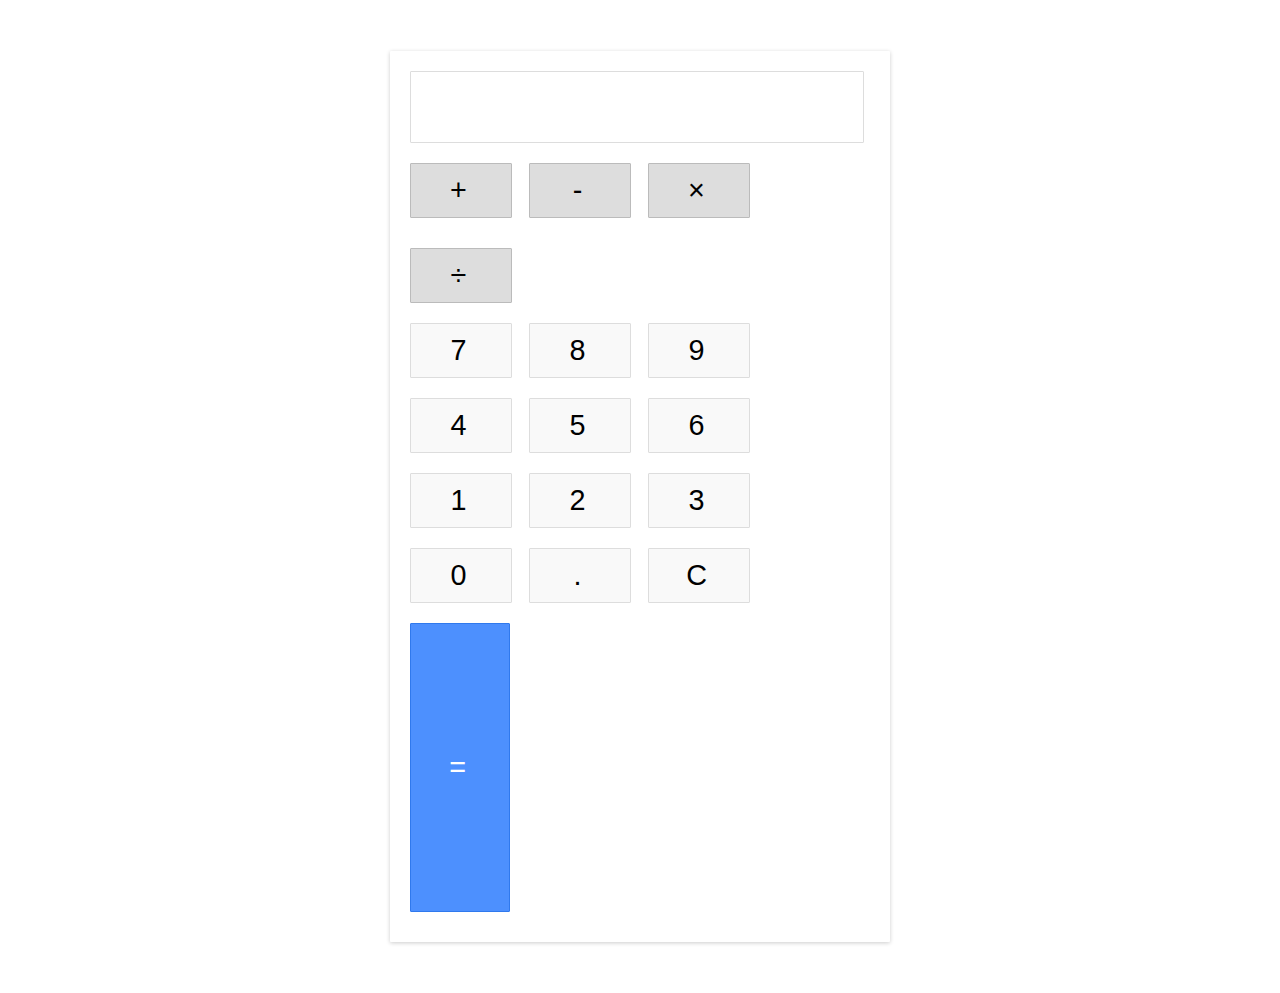
<file: calc.html>
<!DOCTYPE html>
<html lang="en">
  <head>
    <meta charset="UTF-8" />
    <meta http-equiv="X-UA-Compatible" content="IE=edge" />
    <meta name="viewport" content="width=device-width, initial-scale=1.0" />
    <title>Calculator</title>
    <link rel="stylesheet" href="calc.css" />
  </head>
  <body>
    <div class="calculator">
      <div class="input" id="input"></div>
      <div class="buttons">
        <div class="operators">
          <div>+</div>
          <div>-</div>
          <div>&times;</div>
          <div>&divide;</div>
        </div>
        <div class="leftPanel">
          <div class="numbers">
            <div>7</div>
            <div>8</div>
            <div>9</div>
          </div>
          <div class="numbers">
            <div>4</div>
            <div>5</div>
            <div>6</div>
          </div>
          <div class="numbers">
            <div>1</div>
            <div>2</div>
            <div>3</div>
          </div>
          <div class="numbers">
            <div>0</div>
            <div>.</div>
            <div id="clear">C</div>
          </div>
        </div>
        <div class="equal" id="result">=</div>
      </div>
    </div>
    <script src="calc.js" type="text/javascript"></script>
  </body>
</html>
</file>
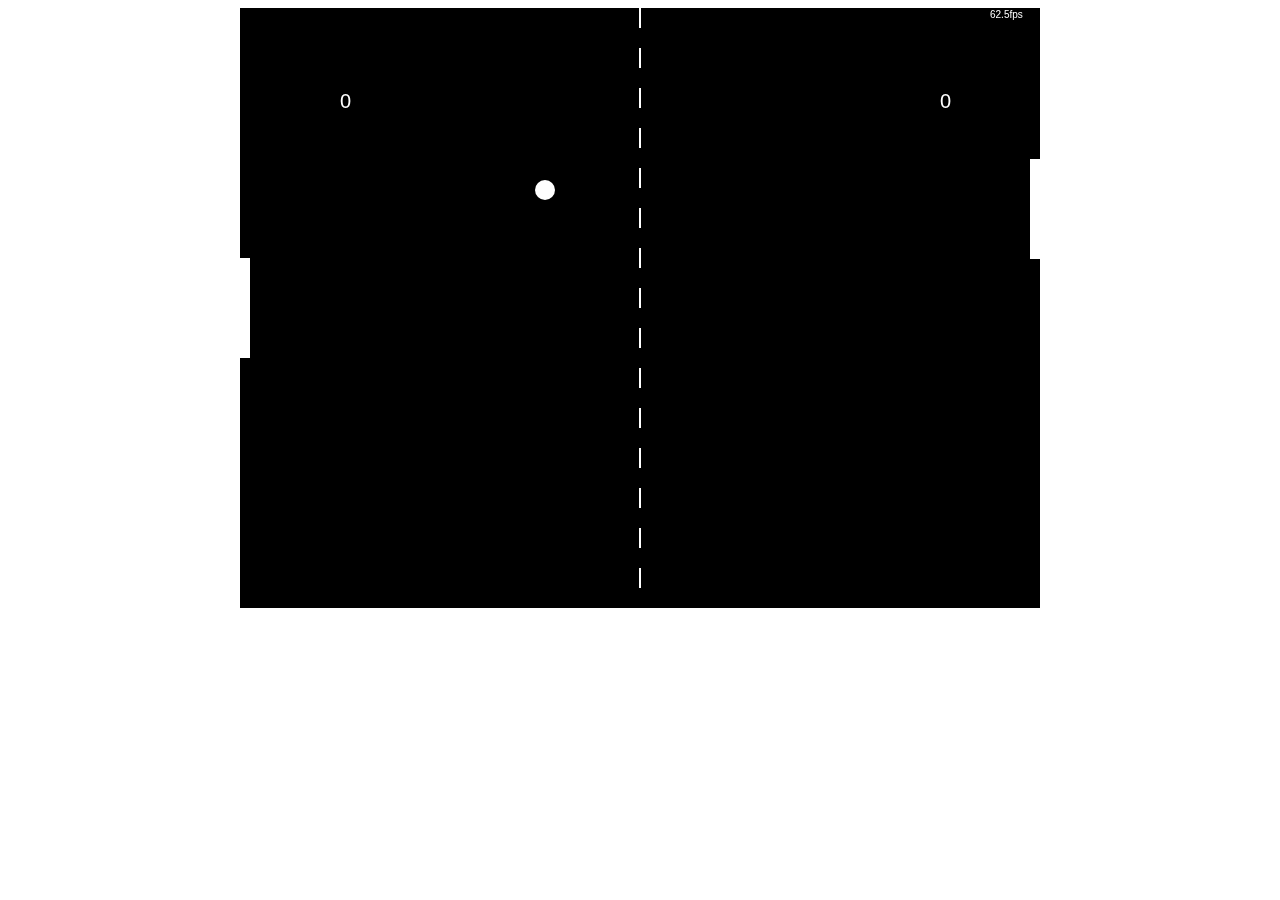
<file: pingpong.html>
<!DOCTYPE html>
<html lang="en">
  <head>
    <meta charset="UTF-8" />
    <meta http-equiv="X-UA-Compatible" content="IE=edge" />
    <meta name="viewport" content="width=device-width, initial-scale=1.0" />
    <title>Ping Pong Game</title>
  </head>
  <body>
    <div style="text-align: center">
      <canvas id="gameCanvas" width="800" height="600"></canvas>
    </div>

    <script src="ping.js" type="text/javascript"></script>
  </body>
</html>
</file>
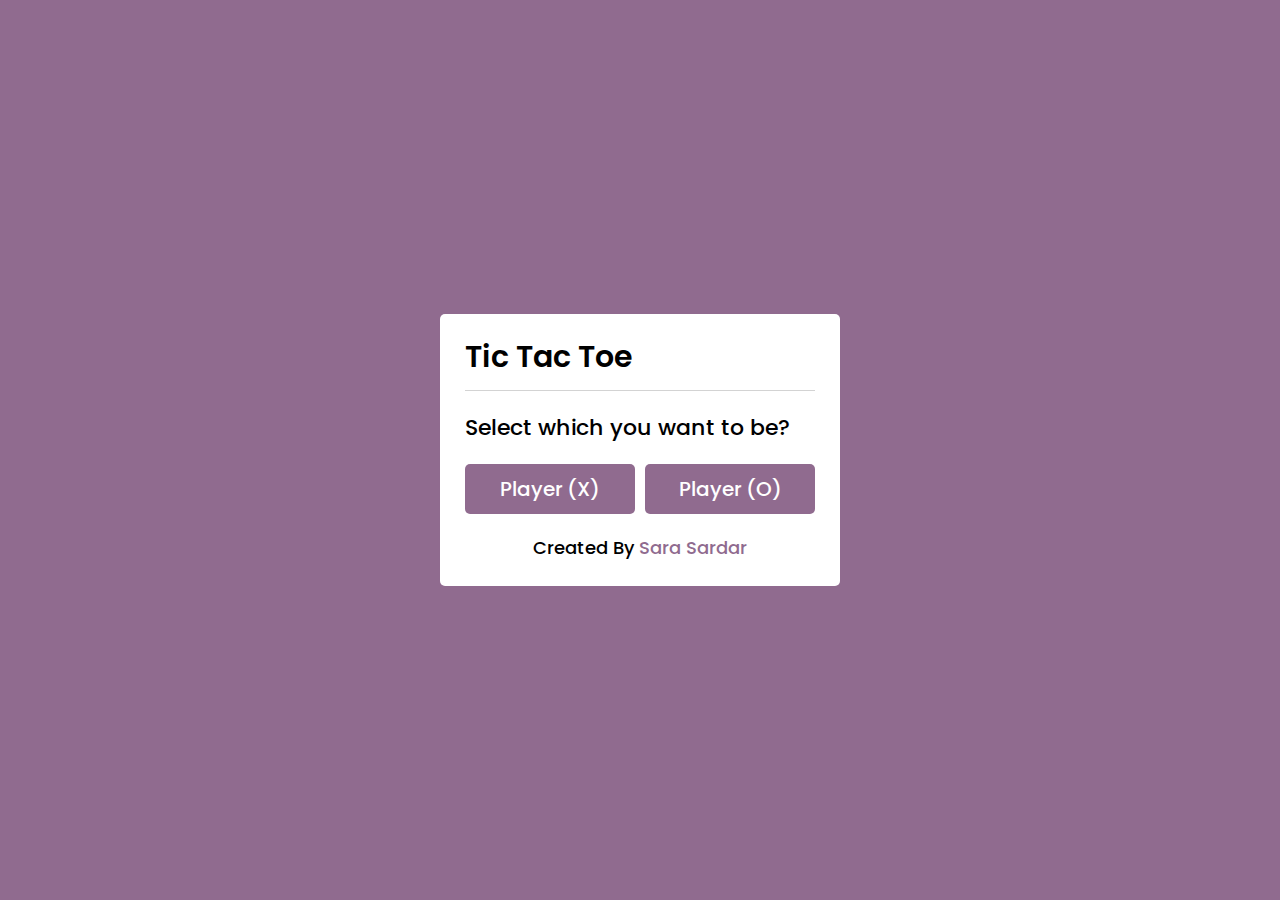
<file: tictactoi.html>
<!DOCTYPE html>
<!-- -->
<html lang="en">
  <head>
    <meta charset="UTF-8" />
    <title>Tic Tac Toe Game | Sara Sardar</title>
    <link rel="stylesheet" href="tic.css" />
    <link
      rel="stylesheet"
      href="https://cdnjs.cloudflare.com/ajax/libs/font-awesome/5.15.3/css/all.min.css"
    />
  </head>
  <body>
    <!-- select box -->
    <div class="select-box">
      <header>Tic Tac Toe</header>
      <div class="content">
        <div class="title">Select which you want to be?</div>
        <div class="options">
          <button class="playerX">Player (X)</button>
          <button class="playerO">Player (O)</button>
        </div>
        <div class="credit">
          Created By
          <a href="https://github.com/Sara-Sardar" target="_blank"
            >Sara Sardar</a
          >
        </div>
      </div>
    </div>

    <!-- playboard section -->
    <div class="play-board">
      <div class="details">
        <div class="players">
          <span class="Xturn">X's Turn</span>
          <span class="Oturn">O's Turn</span>
          <div class="slider"></div>
        </div>
      </div>
      <div class="play-area">
        <section>
          <span class="box1"></span>
          <span class="box2"></span>
          <span class="box3"></span>
        </section>
        <section>
          <span class="box4"></span>
          <span class="box5"></span>
          <span class="box6"></span>
        </section>
        <section>
          <span class="box7"></span>
          <span class="box8"></span>
          <span class="box9"></span>
        </section>
      </div>
    </div>

    <!-- result box -->
    <div class="result-box">
      <div class="won-text"></div>
      <div class="btn"><button>Replay</button></div>
    </div>

    <script src="tic.js"></script>
  </body>
</html>
</file>
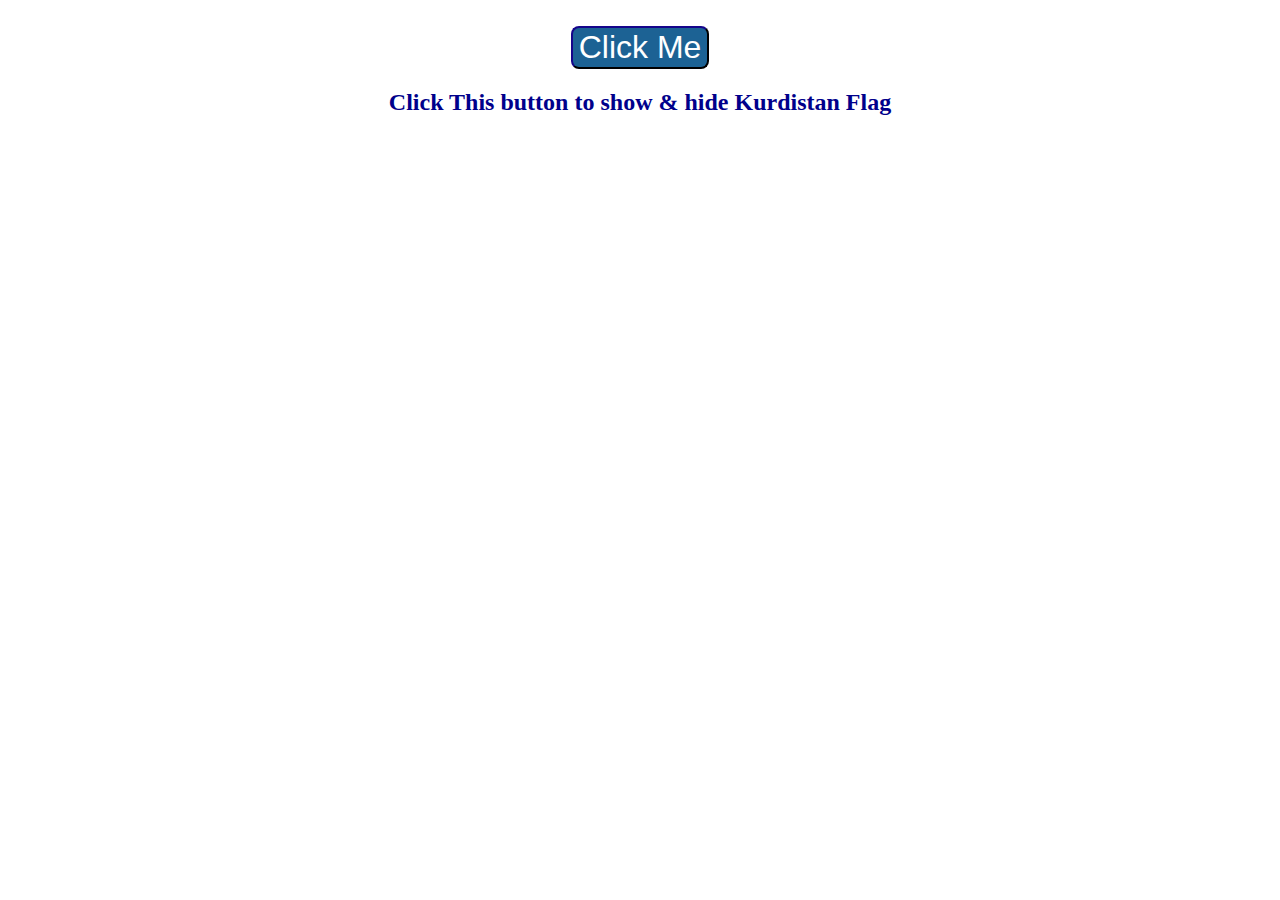
<file: project3/bigflag.html>
<html>
	<head>
		<title>kurdistan flag</title>
		<style type="text/css">
		.A{
			width:1300;
			height:150;
			background-color:green;
			display:none;
			border-style: solid;
		}
		.D{
			width:1300;
			height:150;
			border-style: solid;
			background-color:red;
			display:none;
		}
		.B{
			border-style: solid;
			width:1300;
			height:150;
			background-color:white;
			display:none;
		}
		.C{
			border-style: solid;
			margin-top:1;
			width:150;
			height:150;
			background-color:yellow;
			border-radius:80;
			display:none;

		}
		</style>
		<script src="jquery-1.11.2.js"></script>
		<script>
			$(document).ready(function(){
				$("button").click(function(){
					$(".A").slideToggle(8000);
					$(".D").slideToggle(6000);
					$(".B").slideToggle(4000);
					$(".C").slideToggle(4000);
			});
			});
		</script>
	</head>
	<body>
	<center>
	<div class="D"></div>
	<div class="B"><div class="C" text-align="center"></br></br>Kurdistan Flag</br></div></div>
	<div class="A"></div>
	</br>
	<button style="color: rgb(255, 255, 255); border-color: rgb(9, 2, 55); font-size:xx-large; border-radius: 8px; background-color: rgb(28, 98, 148);">Click Me</button>
	<h2 style="color: darkblue;">Click This button to show & hide Kurdistan Flag</h2>
	</center>
	</body>
</html>
</file>
<file: calc.css>
body {
    width: 500px;
    margin: 4% auto;
    font-family: 'Source Sans Pro', sans-serif;
    letter-spacing: 5px;
    font-size: 1.8rem;
    -moz-user-select: none;
    -webkit-user-select: none;
    -ms-user-select: none;
  }
  
  .calculator {
    padding: 20px;
    -webkit-box-shadow: 0px 1px 4px 0px rgba(0, 0, 0, 0.2);
    box-shadow: 0px 1px 4px 0px rgba(0, 0, 0, 0.2);
    border-radius: 1px;
  }
  
  .input {
    border: 1px solid #ddd;
    border-radius: 1px;
    height: 60px;
    padding-right: 15px;
    padding-top: 10px;
    text-align: right;
    margin-right: 6px;
    font-size: 2.5rem;
    overflow-x: auto;
    transition: all .2s ease-in-out;
  }
  
  .input:hover {
    border: 1px solid #bbb;
    -webkit-box-shadow: inset 0px 1px 4px 0px rgba(0, 0, 0, 0.2);
    box-shadow: inset 0px 1px 4px 0px rgba(0, 0, 0, 0.2);
  }
  
  .buttons {}
  
  .operators {}
  
  .operators div {
    display: inline-block;
    border: 1px solid #bbb;
    border-radius: 1px;
    width: 80px;
    text-align: center;
    padding: 10px;
    margin: 20px 4px 10px 0;
    cursor: pointer;
    background-color: #ddd;
    transition: border-color .2s ease-in-out, background-color .2s, box-shadow .2s;
  }
  
  .operators div:hover {
    background-color: #ddd;
    -webkit-box-shadow: 0px 1px 4px 0px rgba(0, 0, 0, 0.2);
    box-shadow: 0px 1px 4px 0px rgba(0, 0, 0, 0.2);
    border-color: #aaa;
  }
  
  .operators div:active {
    font-weight: bold;
  }
  
  .leftPanel {
    display: inline-block;
  }
  
  .numbers div {
    display: inline-block;
    border: 1px solid #ddd;
    border-radius: 1px;
    width: 80px;
    text-align: center;
    padding: 10px;
    margin: 10px 4px 10px 0;
    cursor: pointer;
    background-color: #f9f9f9;
    transition: border-color .2s ease-in-out, background-color .2s, box-shadow .2s;
  }
  
  .numbers div:hover {
    background-color: #f1f1f1;
    -webkit-box-shadow: 0px 1px 4px 0px rgba(0, 0, 0, 0.2);
    box-shadow: 0px 1px 4px 0px rgba(0, 0, 0, 0.2);
    border-color: #bbb;
  }
  
  .numbers div:active {
    font-weight: bold;
  }
  
  div.equal {
    display: inline-block;
    border: 1px solid #3079ED;
    border-radius: 1px;
    width: 17%;
    text-align: center;
    padding: 127px 10px;
    margin: 10px 6px 10px 0;
    vertical-align: top;
    cursor: pointer;
    color: #FFF;
    background-color: #4d90fe;
    transition: all .2s ease-in-out;
  }
  
  div.equal:hover {
    background-color: #307CF9;
    -webkit-box-shadow: 0px 1px 4px 0px rgba(0, 0, 0, 0.2);
    box-shadow: 0px 1px 4px 0px rgba(0, 0, 0, 0.2);
    border-color: #1857BB;
  }
  
  div.equal:active {
    font-weight: bold;
  }
</file>
<file: tic.css>
@import url('https://fonts.googleapis.com/css2?family=Poppins:wght@200;300;400;500;600;700&display=swap');
*{
  margin: 0;
  padding: 0;
  box-sizing: border-box;
  font-family: 'Poppins', sans-serif;
}
::selection{
  color: #fff;
  background:#906b8f;
}
body{
  background:#906b8f;
}
.select-box, .play-board, .result-box{
  position: absolute;
  top: 50%;
  left: 50%;
  transform: translate(-50%, -50%);
  transition: all 0.3s ease;
}
.select-box{
  background: #fff;
  padding: 20px 25px 25px;
  border-radius: 5px;
  max-width: 400px;
  width: 100%;
}
.select-box.hide{
  opacity: 0;
  pointer-events: none;
}
.select-box header{
  font-size: 30px;
  font-weight: 600;
  padding-bottom: 10px;
  border-bottom: 1px solid lightgrey;
}
.select-box .title{
  font-size: 22px;
  font-weight: 500;
  margin: 20px 0;
}
.select-box .options{
  display: flex;
  width: 100%;
}
.options button{
  width: 100%;
  font-size: 20px;
  font-weight: 500;
  padding: 10px 0;
  border: none;
  background: #906b8f;
  border-radius: 5px;
  color: #fff;
  outline: none;
  cursor: pointer;
  transition: all 0.3s ease;
}
.options button:hover,
.btn button:hover{
  transform: scale(0.96);
}
.options button.playerX{
  margin-right: 5px;
}
.options button.playerO{
  margin-left: 5px;
}
.select-box .credit{
  text-align: center;
  margin-top: 20px;
  font-size: 18px;
  font-weight: 500;
}
.select-box .credit a{
  color: #906b8f;
  text-decoration: none;
}
.select-box .credit a:hover{
  text-decoration: underline;
}

.play-board{
  opacity: 0;
  pointer-events: none;
  transform: translate(-50%, -50%) scale(0.9);
}
.play-board.show{
  opacity: 1;
  pointer-events: auto;
  transform: translate(-50%, -50%) scale(1);
}
.play-board .details{
  padding: 7px;
  border-radius: 5px;
  background: #fff;
}
.play-board .players{
  width: 100%;
  display: flex;
  position: relative;
  justify-content: space-between;
}
.players span{
  position: relative;
  z-index: 2;
  color: #906b8f;
  font-size: 20px;
  font-weight: 500;
  padding: 10px 0;
  width: 100%;
  text-align: center;
  cursor: default;
  user-select: none;
  transition: all 0.3 ease;
}
.players.active span:first-child{
  color: #fff;
}
.players.active span:last-child{
  color: #906b8f;
}
.players span:first-child{
  color: #fff;
}
.players .slider{
  position: absolute;
  top: 0;
  left: 0;
  width: 50%;
  height: 100%;
  background: #906b8f;
  border-radius: 5px;
  transition: all 0.3s ease;
}
.players.active .slider{
  left: 50%;
}
.players.active span:first-child{
  color: #906b8f;
}
.players.active span:nth-child(2){
  color: #fff;
}
.players.active .slider{
  left: 50%;
}
.play-area{
  margin-top: 20px;
}
.play-area section{
  display: flex;
  margin-bottom: 1px;
}
.play-area section span{
  display: block;
  height: 90px;
  width: 90px;
  margin: 2px;
  color: #906b8f;
  font-size: 40px;
  line-height: 80px;
  text-align: center;
  border-radius: 5px;
  background: #fff;
}

.result-box{
  padding: 25px 20px;
  border-radius: 5px;
  max-width: 400px;
  width: 100%;
  opacity: 0;
  text-align: center;
  background: #fff;
  pointer-events: none;
  transform: translate(-50%, -50%) scale(0.9);
}
.result-box.show{
  opacity: 1;
  pointer-events: auto;
  transform: translate(-50%, -50%) scale(1);
}
.result-box .won-text{
  font-size: 30px;
  font-weight: 500;
  display: flex;
  justify-content: center;
}
.result-box .won-text p{
  font-weight: 600;
  margin: 0 5px;
}
.result-box .btn{
  width: 100%;
  margin-top: 25px;
  display: flex;
  justify-content: center;
}
.btn button{
  font-size: 18px;
  font-weight: 500;
  padding: 8px 20px;
  border: none;
  background: #906b8f;
  border-radius: 5px;
  color: #fff;
  outline: none;
  cursor: pointer;
  transition: all 0.3s ease;
}
</file>
